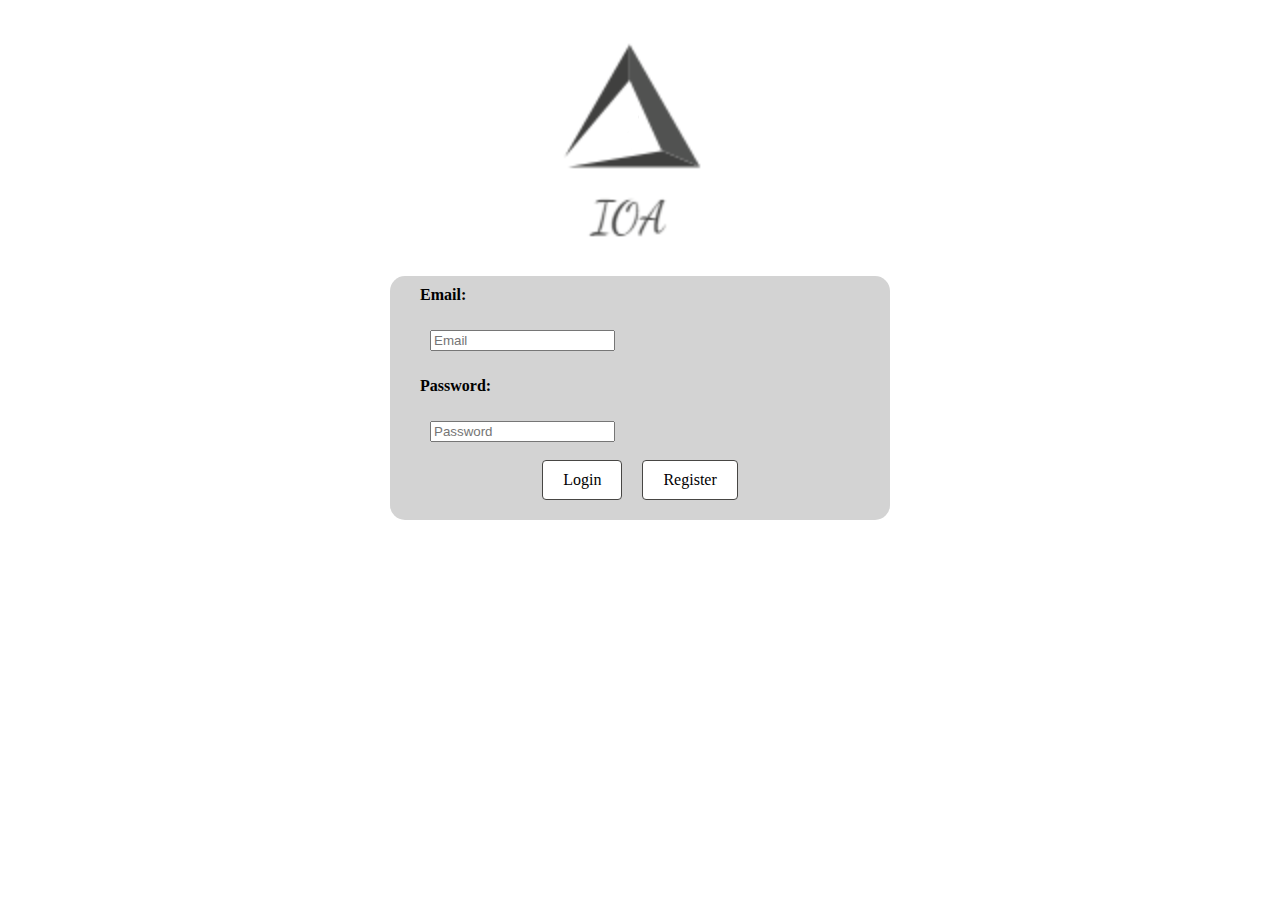
<file: index.html>
<!DOCTYPE html>
<html lang="en">
<head>
    <meta charset="UTF-8">
    <meta http-equiv="X-UA-Compatible" content="IE=edge">
    <meta name="viewport" content="width=device-width, initial-scale=1.0">
    <title>IOA</title>
    <link rel="stylesheet" href="css/login.css"/>
    <link rel="icon" href="images/IOA_logo.ico" type="image/x-icon"/>
</head>
<body>
    <img src="images/IOA_logo.png" alt="IOA logo">
    <main>
        <p>Email:</p>
        <input type="email" placeholder="Email" class="input"/>
        <p>Password:</p>
        <input type="password" placeholder="Password" class="input" /><br><br>
        <div class="botones">
            <a href="main.html">Login</a>
            <a href="signUp.html">Register</a>
        </div>
    </main>
</body>
</html>
</file>
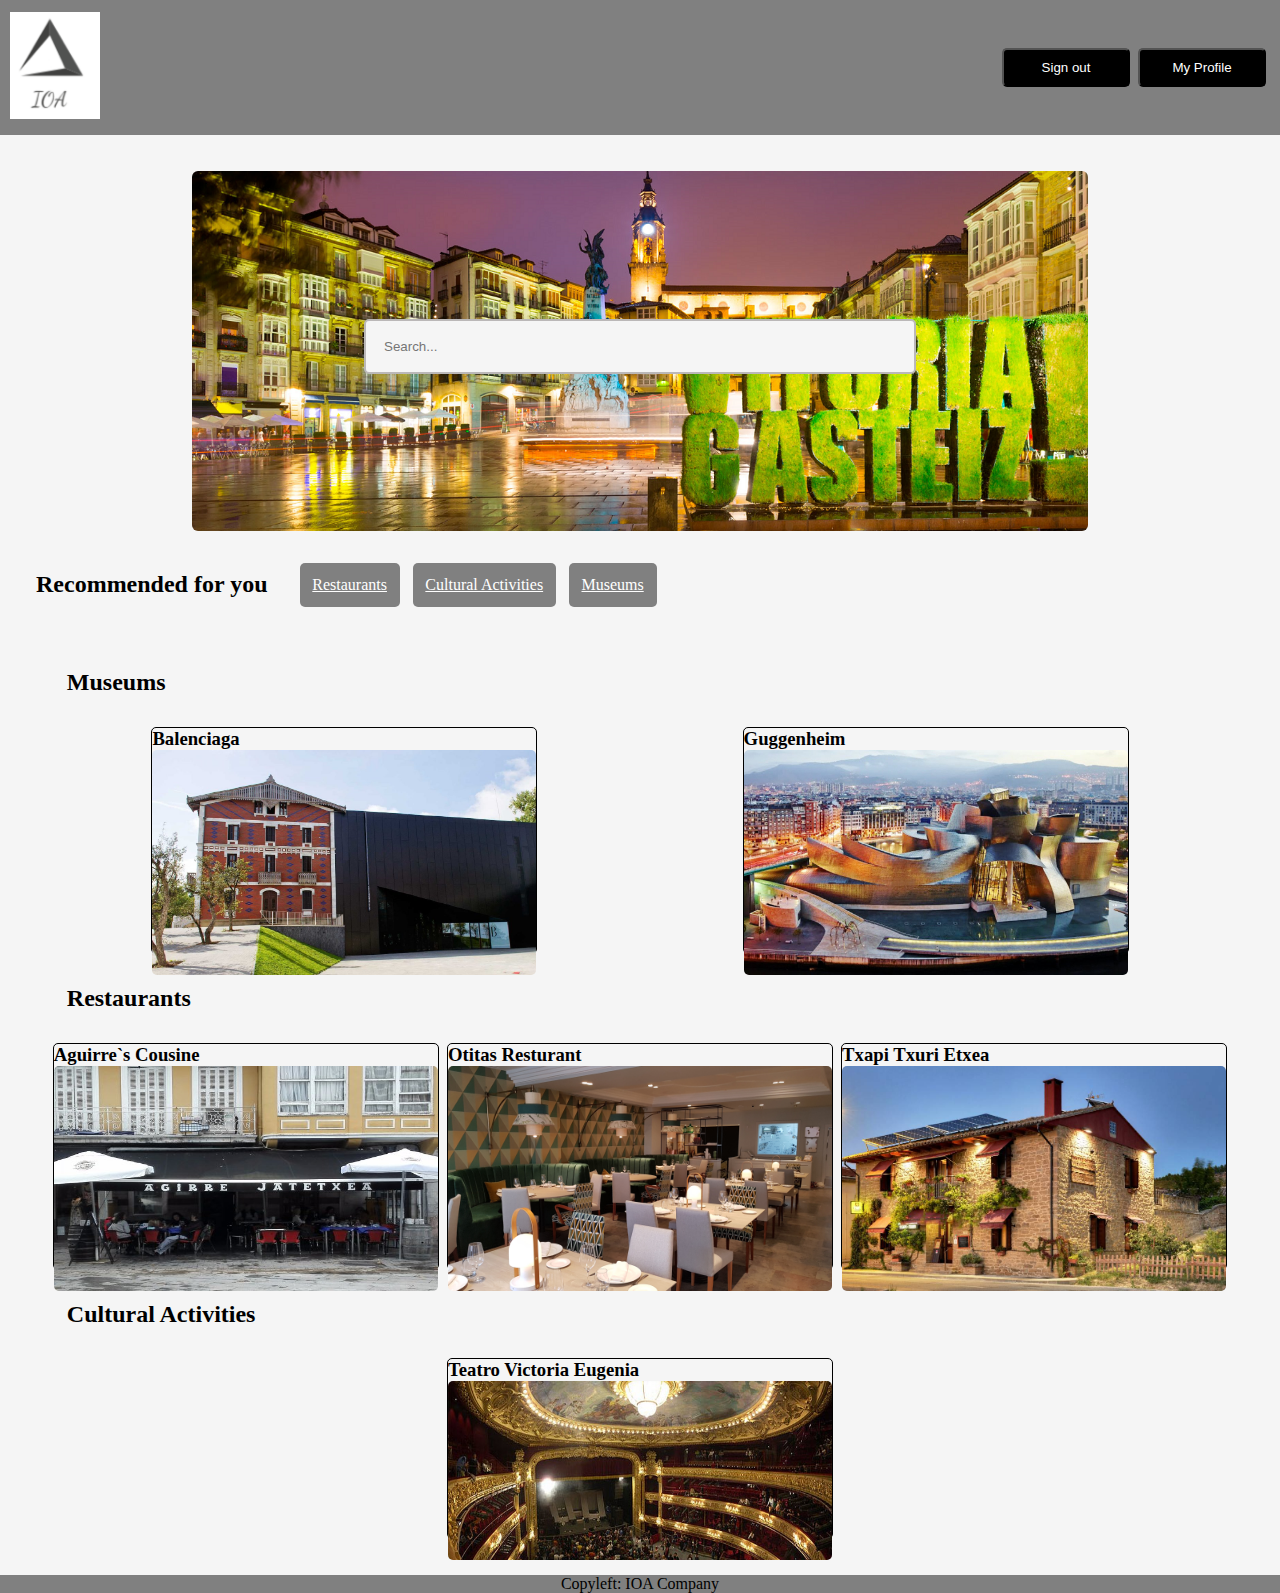
<file: main.html>
<!DOCTYPE html>
<html lang="en">
<head>
  <meta charset="UTF-8">
  <meta http-equiv="X-UA-Compatible" content="IE=edge">
  <meta name="viewport" content="width=device-width, initial-scale=1.0">
  <title>MAIN IOA</title>
  <link rel="stylesheet" href="css/main.css"/>
  <link rel="icon" href="images/IOA_logo.ico" type="image/x-icon"/>
</head>
<body>
  <header>
    <a href="main.html"><img id="logo" src="images/IOA_logo.png" alt="Icono IOA"></a>
    <div class="btn-group">
      <button id="signout" onclick="window.location.href='index.html'">Sign out</button>
      <div class="subnav">
        <button id="btn-myprofile">My Profile</button>
        <div class="subnav-content">
          <div class="nav-display">
            <a href="personal_settings.html" class="submenu-link">Personal Settings</a>
            <a href="createactivity.html" class="submenu-link">Create Activities</a>
            <a href="myActivities.html" class="submenu-link">My Activities</a>
          </div>
        </div>
      </div> 
    </div>
  </header>
  <main>
    <section class="goi">
        <div class="search-div">
          <input type="text" placeholder="Search..."/>  
          <div class="subsearch-content">
            <div class="subsearch-div">
              <a href="otitasres.html" class="subsearch-link" onfocus="window.location.href='otitasres.html'">Otitas Restaurant</a>
              <a href="otitasres.html" class="subsearch-link" onclick="window.location.href='otitasres.html'">Agirres Cousine</a>
              <a href="otitasres.html" class="subsearch-link" onclick="window.location.href='otitasres.html'">Guggeheim Museum</a>
            </div>
          </div>
        </div>
    </section>
    </section>
    <section class="behe">
        <div class="recommended">
          <h2>Recommended for you</h2>
          <div class="links">
            <a href="#restaurants" class="each-link">Restaurants</a>
            <a href="#cultural-act" class="each-link">Cultural Activities</a>
            <a href="#museums" class="each-link">Museums</a>
          </div>
        </div>
        <h2 class="activity-title" id="museums">Museums</h2>
        <div class="activity-images">
			<div class="card">
				<h3>Balenciaga</h3>
				<img src="images/balenciaga.png" alt="Balenciaga museum photo" onclick="window.location.href='CAexample.html'">
			</div>
          <div class="card">
            <h3>Guggenheim</h3>
            <img src="images/gug.jpg" alt="Guggeheim museum photo" onclick="window.location.href='CAexample.html'">
          </div>
        </div>
        <h2 class="activity-title" id="restaurants">Restaurants</h2>
        <div class="activity-images">
          <div class="card">
            <h3>Aguirre`s Cousine</h3>
            <img src="images/agirre.jpg" alt="Aguirre`s Cousine photo" onclick="window.location.href='otitasres.html'">
          </div>
          <div class="card">
            <h3>Otitas Resturant</h3>
            <img src="images/otitas.jpg" alt="Otitas Resturant photo" onclick="window.location.href='otitasres.html'">
          </div>
          <div class="card">
            <h3>Txapi Txuri Etxea</h3>
            <img src="images/txapi_txuri.jpg" alt="Txapi Txuri Etxea photo" onclick="window.location.href='otitasres.html'">
          </div>
        </div>
        <h2 class="activity-title" id="cultural-act">Cultural Activities</h2>
        <div class="activity-images">
          <div class="card">
            <h3>Teatro Victoria Eugenia</h3>
            <img src="images/victoria-eugenia.jpg" alt="Teatro Victoria Eugenia photo" onclick="window.location.href='main.html'">
          </div>

        </div>
    </section>
 </main>
  <footer>Copyleft: IOA Company</footer>
</body>
</html>
</file>
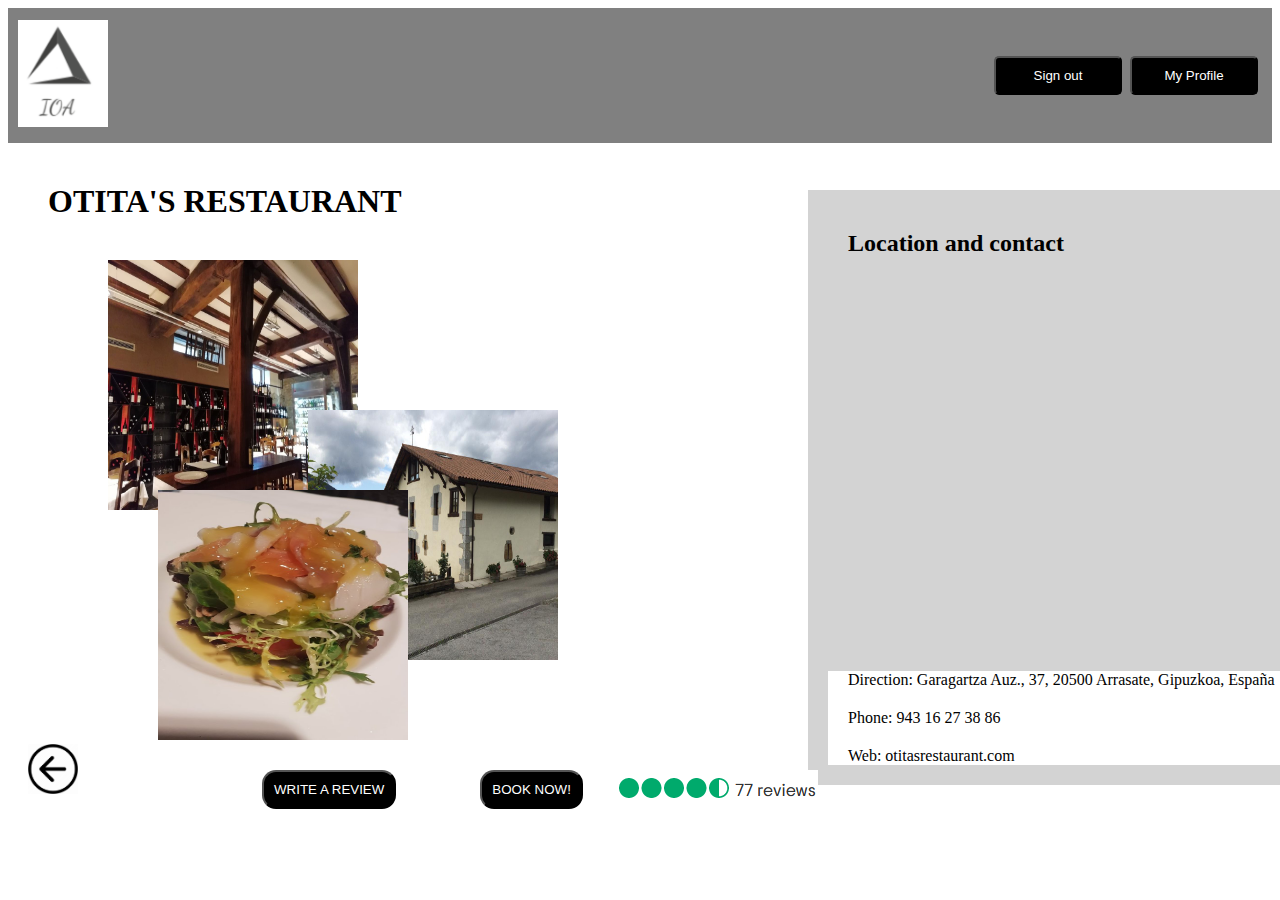
<file: otitasres.html>
<!DOCTYPE html>
<html lang="en">
<head>
    <meta charset="UTF-8">
    <meta http-equiv="X-UA-Compatible" content="IE=edge">
    <meta name="viewport" content="width=device-width, initial-scale=1.0">
    <title>IOA</title>
    <link rel="stylesheet" href="css/otitasres.css"/>
    <link rel="icon" href="img/IOA_logo.ico" type="image/x-icon"/>
</head>
<body>
  <header>
    <a href="main.html"><img id="logo" src="images/IOA_logo.png" alt="Icono IOA"></a>
    <div class="btn-group">
      <button id="signout" onclick="window.location.href='index.html'">Sign out</button>
      <div class="subnav">
        <button id="btn-myprofile">My Profile</button>
        <div class="subnav-content">
          <div class="nav-display">
            <a href="personal_settings.html" class="submenu-link">Personal Settings</a>
            <a href="createactivity.html" class="submenu-link">Create Activities</a>
            <a href="myActivities.html" class="submenu-link">My Activities</a>
          </div>
        </div>
      </div> 
    </div>
  </header>
<main>
    <h1>OTITA'S RESTAURANT</h1>
    <img id="img1" src="images/otitasres1.jpg" width="250" height="250" alt="image restaurant 1">
    <img id="img2" src="images/otitasres3.jpg" width="250" height="250"  alt="image restaurant 3">
    <img id="img3" src="images/otitasres2.jpg" width="250" height="250" alt="image restaurant 2">

    <div id="laukia">
        <h2>Location and contact</h2>
        <iframe src="https://www.google.com/maps/embed?pb=!1m14!1m8!1m3!1d2914.516673662719!2d-2.5170708994750934!3d43.07263187120717!3m2!1i1024!2i768!4f13.1!3m3!1m2!1s0xd4fd459b7703d79%3A0xf2a3e252abbed94d!2sArteaga%20Landetxea!5e0!3m2!1ses!2sus!4v1634721703128!5m2!1ses!2sus" width="500" height="350" style="border:0;" allowfullscreen="" loading="lazy"></iframe>
        <div id="testua">
            <p>Direction: Garagartza Auz., 37, 20500 Arrasate, Gipuzkoa, España</p>
            <p>Phone: 943 16 27 38 86</p>
            <p>Web: otitasrestaurant.com</p>
        </div>
    </div>

    <img id="arrow" src="images/arrow.png" width="50" height="50" alt="back arrow" href="">
    <button id="button1" onclick="window.location.href='review.html'">WRITE A REVIEW</button>
    <button id="button2" onclick="window.location.href='book.html'">BOOK NOW!</button>
    <img id="review" src="images/review.PNG" alt="total rewiews" href="">
    
</main>
</body>
</html>
</file>
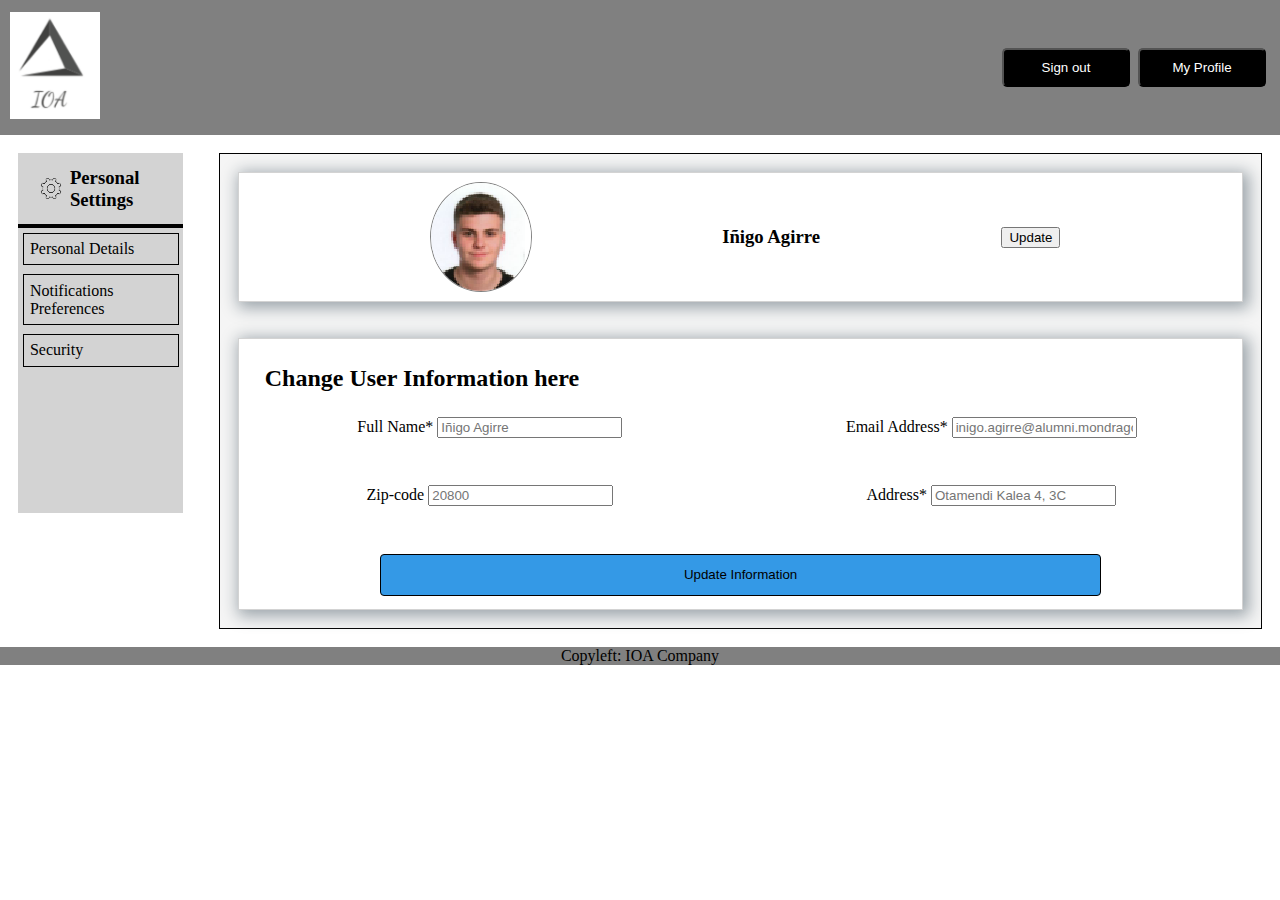
<file: personal_settings.html>
<!DOCTYPE html>
<html lang="en">
<head>
  <meta charset="UTF-8">
  <meta http-equiv="X-UA-Compatible" content="IE=edge">
  <meta name="viewport" content="width=device-width, initial-scale=1.0">
  <title>Personal Settings IOA</title>
  <link rel="stylesheet" href="css/personal_settings.css"/>
  <link rel="icon" href="images/IOA_logo.ico" type="image/x-icon"/>
</head>
<body>
  <header>
    <a href="main.html"><img id="logo" src="images/IOA_logo.png" alt="Icono IOA"></a>
    <div class="btn-group">
      <button id="signout" onclick="window.location.href='index.html'">Sign out</button>
      <div class="subnav">
        <button id="btn-myprofile">My Profile</button>
        <div class="subnav-content">
          <div class="nav-display">
            <a href="personal_settings.html" class="submenu-link">Personal Settings</a>
            <a href="createactivity.html" class="submenu-link">Create Activities</a>
            <a href="myActivities.html" class="submenu-link">My Activities</a>
          </div>
        </div>
      </div> 
    </div>
  </header>
  <main>
      <aside>
          <div id="aside-top">
            <img src="images/settings.png" alt=" settings image " id="setting-img">
            <h3>Personal Settings</h3>
          </div>
          <div id="aside-column">
            <span class="aside-span">Personal Details</span>
            <span class="aside-span">Notifications Preferences</span>
            <span class="aside-span">Security</span>
          </div>        
      </aside>
      <section>
        <div class="section-top">
            <img src="images/InigoAgirre.png" alt="Inigo Agirre Photo" id="user-img">
            <h3>Iñigo Agirre </h3>
            <button id="update-photo">Update</button>
        </div>
        <div class="section-general">
            <h2>Change User Information here</h2>
            <div class="fill-gaps-div">
                <div class="full-name">
                    <span>Full Name*</span>
                    <input type="text" placeholder="Iñigo Agirre">
                </div>
                <div class="email">
                    <span>Email Address*</span>
                    <input type="text" placeholder="inigo.agirre@alumni.mondragon.edu">
                </div>
                <div class="zip-code">
                    <span>Zip-code</span>
                    <input type="text" placeholder="20800">
                </div>
                <div class="address">
                    <span>Address*</span>
                    <input type="text" placeholder="Otamendi Kalea 4, 3C">
                </div>
                <button id="update-information">Update Information</button>

            </di>
        </div>
      </section>
 </main>
  <footer>Copyleft: IOA Company</footer>
</body>
</html>
</file>
<file: css/login.css>
main{
    background-color: lightgray;
    border-radius: 15px;
    width: 500px;
    display: block;
    margin-left: auto;
    margin-right: auto;
    
}
img{
    margin-top: 30px;
    display: block;
    margin-left: auto;
    margin-right: auto;
}
p{
    padding: 10px;
    margin-left: 20px;
    font-weight: bold;
    font-family: Verdana;
}
input{
    margin-left: 40px;
}
a{
    font-size:1em;
    background:#fff;
    border: 1px solid #474644;
    text-decoration: none;
    color: black;
    font-family: Verdana;
    border-radius: 4px;
    padding:10px 20px;
    margin-bottom: 20px;
    transition:all .3s ease-out; 
    box-shadow:inset 0 -6px 0 0 rgba(0,0,0,.2),
}
a:hover{ 
    color:#222;
    box-shadow:inset 0 -4px 0 0 rgba(0,0,0,.2),
    1px 1px 0 0 #474644,
    2px 2px 0 0 #474644,
    3px 3px 0 0 #474644,
    4px 4px 0 0 #474644,
    5px 5px 0 0 #474644;
}

.botones{
    display: flex;
    justify-content: center;
    gap: 20px;
}
</file>
<file: css/main.css>
*{
    margin: 0;
}

/*HEADER STYLE*/

header{
    display: flex;
    justify-content: space-between;
    align-items: center;
    flex-direction: row;
    background-color: gray;
    height: 15vh;
}

.btn-group{
    display: flex;
    align-items: center;
    margin: 10px;
}


/**/

.subnav-content {
    display: none;
    position: absolute;
    background-color: black;
    color: white;
    float: right;
  }
  
  .nav-display{
      display: grid;
      grid-template-rows: repeat(3, 1fr);  
      float: right;
  }

  .subnav-content a {
    color: white;
    text-decoration: none;
  }
  
  .subnav-content a:hover { 
    background-color: #eee;
    color: black;
  }

  .submenu-link{
    margin: 0.5vw;
    padding: 5px;
    background-color: rgb(53, 52, 52);
    border: 0.5px solid aliceblue;
}

  .subnav:hover .subnav-content {
    display: block;
  }

  /**/

#signout, #btn-myprofile{
    background-color: black;
    color: white;
    width: 10vw;
    padding: 10px;
    margin: 4px;
    border-radius: 5px;
}

#logo{
    max-width: 7vw;
    max-height: 13vh;
    padding: 10px;
}

/*FIN HEADER*/

/********************************/

/*MAIN*/

body{
    background-color: whitesmoke;
    
}

main{
    margin: 4vh; 
}

.goi{
    display: flex;
    align-items: center;
    flex-direction: column; 
    
}

.search-div{
    display: flex;
    justify-content: center;  
    align-items: center;
    width: 70vw;
    height: 40vh;
    background-image: url("../images/search_bg_est.png");
    background-size: cover;
    background-repeat: no-repeat;
    border-radius: 6px;
    position: relative;
}

.subsearch-content{
    display: none;
    position: absolute;
    bottom: calc(50% - 20vh);
    background-color: white;
    color: black;
    width: 40vw;
}

.subsearch-div{
    display: flex;
    flex-direction: column;
}

.subsearch-link{
    margin: 0.5vw;
    padding: 5px;
    border: 0.5px solid whitesmoke;
    color: black;
}

.subsearch-link:hover{
    background-color: whitesmoke;
}

input{
    outline: none;
    border: none;
    background: transparent;
    padding-bottom: 3px;
    position: relative;
    bottom: 5px;
    background-color: whitesmoke;
    padding: 2vh;
    width: 40vw;
    border: 2px solid rgb(187, 184, 184);
    border-radius: 5px;
  }

input:focus + .subsearch-content{
    display: block;
}

input:not(:focus) + .subsearch-content{
    display: none;
}


.recommended{
    display: flex;
    flex-direction: row;
    align-items: center;
}

.links{
    padding: 1vw;
    display: flex;
    justify-content: center;
    align-items: center;
    margin: 1vw;
}
.each-link{
    padding: 1vw;
    margin: 0.5vw;
    background-color: gray;
    color: white;
    border-radius: 5px;
}

.activity-images{
    display: flex;
    flex-direction: row;
    justify-content: space-around;
    margin: 1vw;
}

.card{
    border: 1px solid black;
    border-radius: 5px;
    max-width: 30vw;
    max-height: 25vh;
}

.activity-title{
    margin: 2vh;
    padding: 1vw;
    width: fit-content;
}

.card img{
    width: 100%;
    height: 100%;
    border-radius: 5px;
}

footer{   
    width: 100%;
    text-align: center;
    background-color: gray;
}
</file>
<file: css/otitasres.css>
/*HEADER STYLE*/

header{
    display: flex;
    justify-content: space-between;
    align-items: center;
    flex-direction: row;
    background-color: gray;
    height: 15vh;
}

.btn-group{
    display: flex;
    align-items: center;
    margin: 10px;
}


/**/

.subnav-content {
    display: none;
    position: absolute;
    background-color: black;
    color: white;
    float: right;
}
.nav-display{
    display: grid;
    grid-template-rows: repeat(3, 1fr);  
    float: right;
}
.subnav-content a {
    float: left;
    color: white;
    text-decoration: none;
}

.subnav-content a:hover { 
    background-color: #eee;
    color: black;
}

.submenu-link{
    margin: 0.5vw;
    padding: 5px;
    background-color: rgb(53, 52, 52);
    border: 0.5px solid aliceblue;
}

.subnav:hover .subnav-content {
    display: block;
}

#signout, #btn-myprofile{
    background-color: black;
    color: white;
    width: 10vw;
    padding: 10px;
    margin: 4px;
    border-radius: 5px;
}

#logo{
    max-width: 7vw;
    max-height: 13vh;
    padding: 10px;
}

h1{
    font-family: Verdana;
    margin: 20px;
    padding: 20px;
}
#laukia{
    background-color: lightgray;
    width: 640px;
    position: absolute;
    margin-left: 800px;
    margin-top: -70px;
}
h2{
    font-family: Verdana;
    margin: 20px;
    padding: 20px;
}
iframe{
    margin-left: 60px;
    margin-top: 0;
}
p{
    font-family: Verdana;
    margin: 20px;
}
#img1{
    position: absolute;
    margin-left: 100px;
    margin-top: 0px;
}
#img2{
    position: absolute;
    margin-left: 300px;
    margin-top: 150px;
}
#img3{
    position: absolute;
    margin-left: 150px;
    margin-top: 230px;
}
#testua{
    background-color: white;
    margin: 20px;
}
#button1{
    padding: 10px;
    background-color: black;
    color: white;
    border-radius: 14px;
    margin-top: 510px;
    margin-left: 180px;
}
#button2{
    padding: 10px;
    background-color: black;
    color: white;
    border-radius: 14px;
    margin-top: 510px;
    margin-left: 80px;
}
#review{
    position: absolute;
    margin-top: 510px;
    margin-left: 30px;
}
#arrow{
    margin-left: 20px;
}
</file>
<file: css/personal_settings.css>
*{
    margin: 0;
}

/*HEADER STYLE*/

header{
    display: flex;
    justify-content: space-between;
    align-items: center;
    flex-direction: row;
    background-color: grey;
    height: 15vh;
}

.btn-group{
    display: flex;
    align-items: center;
    margin: 10px;
}


/**/

.subnav-content {
    display: none;
    position: absolute;
    background-color: black;
    color: white;
    float: right;
  }
  
  .nav-display{
      display: grid;
      grid-template-rows: repeat(3, 1fr);  
      float: right;
  }

  .subnav-content a {
    color: white;
    text-decoration: none;
  }
  
  .subnav-content a:hover { 
    background-color: #eee;
    color: black;
  }

  .submenu-link{
    margin: 0.5vw;
    padding: 5px;
    background-color: lightgray;
    border: 0.5px solid aliceblue;
}

  .subnav:hover .subnav-content {
    display: block;
  }

  /**/

#signout, #btn-myprofile{
    background-color: black;
    color: white;
    width: 10vw;
    padding: 10px;
    margin: 4px;
    border-radius: 5px;
}

#logo{
    max-width: 7vw;
    max-height: 13vh;
    padding: 10px;
}

/*FIN HEADER*/

/*BODY*/

main{
    display: flex;
    flex-direction: row;
}

/*ASIDE*/

aside{
    display: flex;
    flex-direction: column;
    background-color: lightgray;
    height: 40vh;
    margin: 2vh;

}

#aside-top{
    display: flex;
    justify-content: center;
    align-items: center;
    padding: 1.5vh;
    border-bottom: 4px solid black;
}

#setting-img{
    display:inline-block;
    max-width: 3vw;
    max-height: 3vh;
}

#aside-column{
    display: flex;
    flex-direction: column;
    width: 100%;
    left: 0;
    right: 0;
}

.aside-span{
    margin: 0.5vh;
    padding: 0.5vw;
    border: 1px solid black;
}

.aside-span:hover{
    background-color: aliceblue;
}

/*SECTION*/

section{
    border: 1px solid black;
    display: flex;
    flex-direction: column;
    background-color: whitesmoke;
    margin-left: 10vw;
    margin: 2vh;
    width: 100%;
    text-align: center;
}

.section-top{
    display: flex;
    justify-content: space-evenly;
    align-items: center;
    border: 1px solid lightgray;
    background-color: white;
    margin: 2vh;
    box-shadow: 3px 3px 15px 3px rgb(155, 164, 170);
}

h2{
    margin: 2vw;
    left: 0;
    text-align: justify;
}

#user-img{
    border: 1px solid gray;
    border-radius: 50%;
    margin: 1vh;
}


.section-general{
    background-color: white;
    border: 1px solid lightgray;
    box-shadow: 3px 3px 15px 3px rgb(155, 164, 170);
    margin: 2vh;
    height: 100%;
}

.fill-gaps-div{
    display: grid;
    grid-template-areas: 
    "full-name email"
    "zip-code address"
    "update-information update-information ";
    grid-template-columns: 1fr 1fr;
    grid-template-rows: 1fr 1fr 1fr;
    margin:1vw;
    gap: 2vw;
}

#full-name{
    grid-area: full-name;
}

#email{
    grid-area: email;;

}

#zip-code{
    grid-area: zip-code;
}

#address{
    grid-area: address;

}

#update-information{
    grid-area: update-information;
    padding: 1vw;
    border: 1px solid black;
    border-radius: 4px;
    background-color: rgb(52, 153, 230);

    margin-left: 10vw;
    margin-right: 10vw;
}


footer{   
    width: 100%;
    text-align: center;
    background-color: gray;
}
</file>
